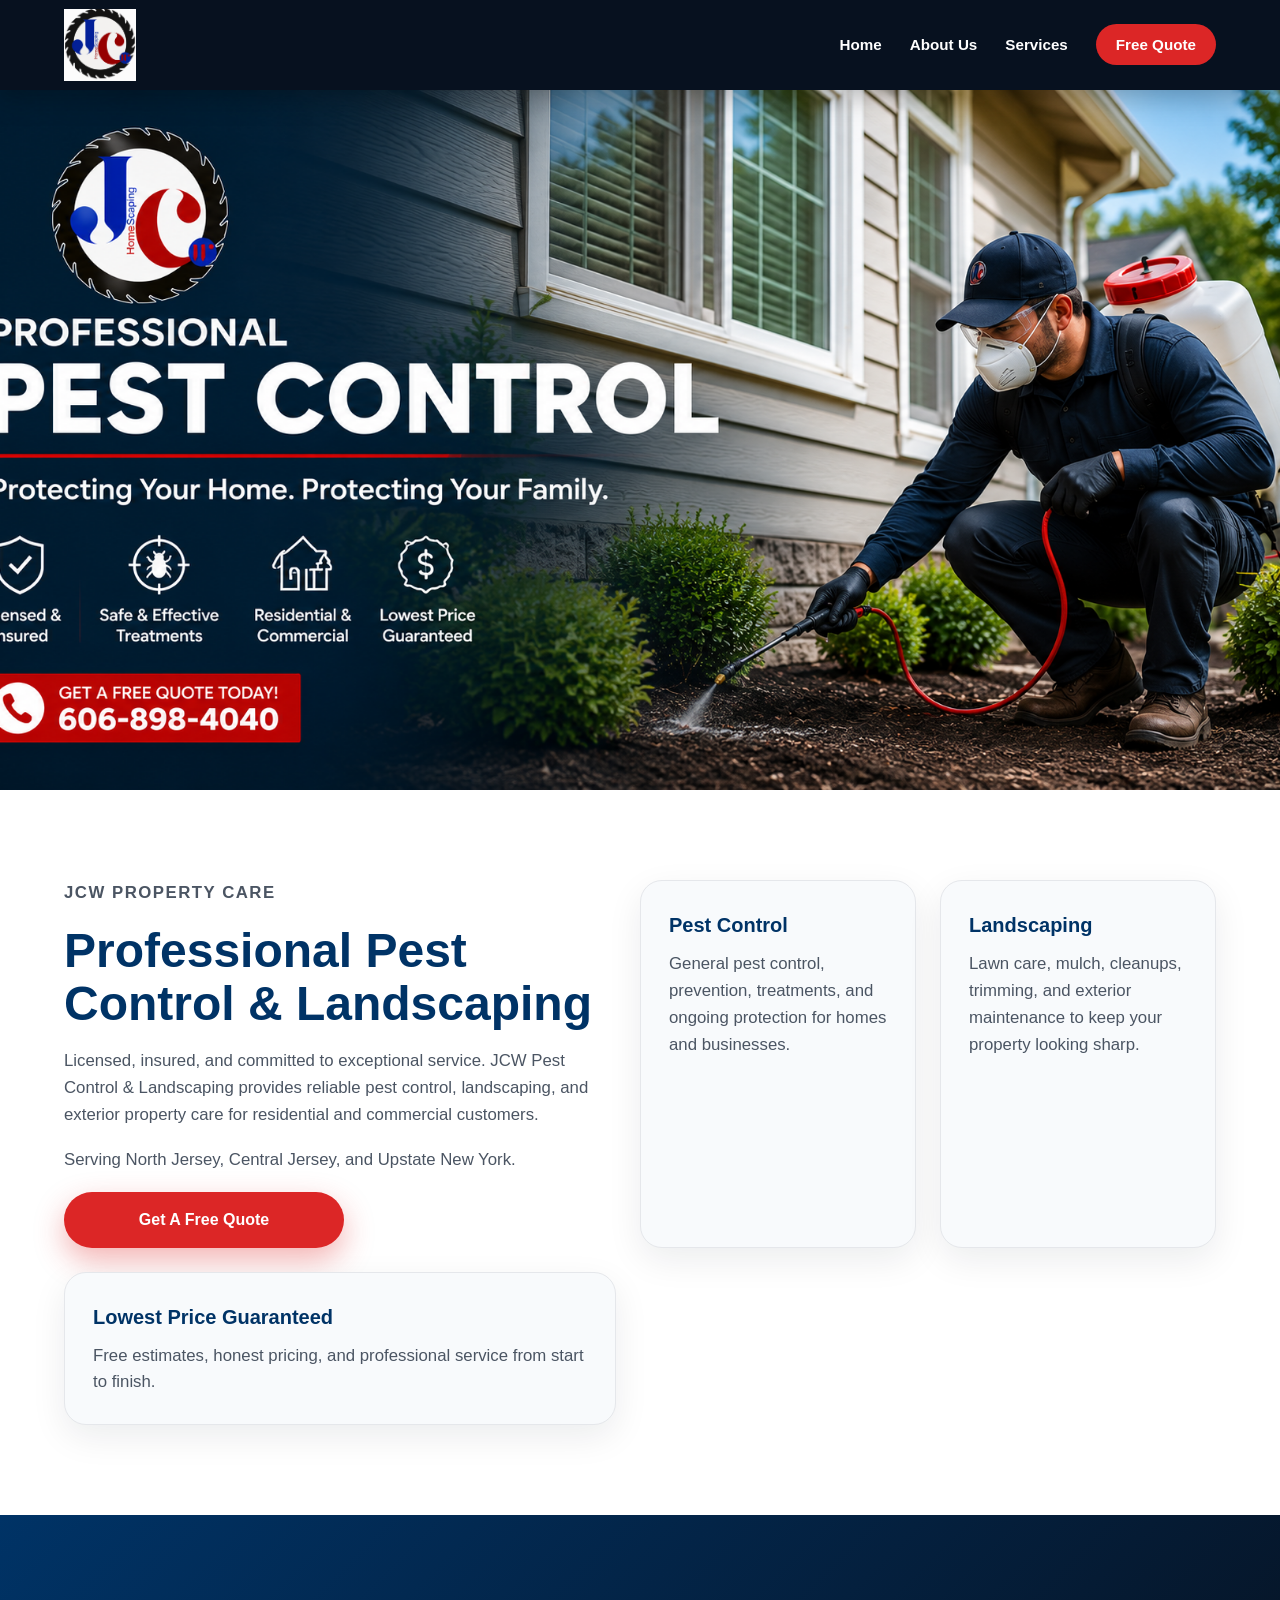
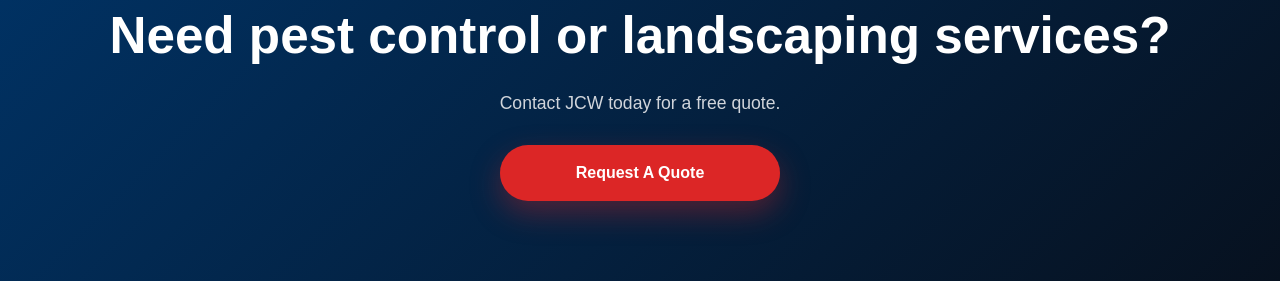
<file: index.html>
<!DOCTYPE html>
<html lang="en">
<head>
  <meta charset="UTF-8" />
  <meta name="viewport" content="width=device-width, initial-scale=1.0" />
  <title>JCW Pest Control & Landscaping</title>
  <link rel="stylesheet" href="style.css" />
</head>

<body>

  <nav class="navbar">
    <div class="container nav-container">
      <a href="index.html" class="logo">
        <img src="images/logo.png" alt="JCW Pest Control & Landscaping Logo">
      </a>

      <ul class="nav-links">
        <li><a href="index.html">Home</a></li>
        <li><a href="about.html">About Us</a></li>
        <li><a href="services.html">Services</a></li>
        <li><a href="contact.html" class="nav-btn">Free Quote</a></li>
      </ul>
    </div>
  </nav>

  <section class="hero">

    <div class="slide active">
      <img src="images/pestcontrol.png" alt="Professional Pest Control">
    </div>

    <div class="slide">
      <img src="images/landscaping.png" alt="Professional Landscaping">
    </div>

    <div class="slide">
      <img src="images/completecare.png" alt="Complete Property Care">
    </div>

  </section>

  <section class="intro">
    <div class="container intro-grid">
      <div>
        <p class="section-label">JCW Property Care</p>
        <h1>Professional Pest Control & Landscaping</h1>
        <p>
          Licensed, insured, and committed to exceptional service. JCW Pest Control
          & Landscaping provides reliable pest control, landscaping, and exterior
          property care for residential and commercial customers.
        </p>
        <p>
          Serving North Jersey, Central Jersey, and Upstate New York.
        </p>
        <a href="contact.html" class="btn primary">Get A Free Quote</a>
      </div>

      <div class="feature-card">
        <h3>Pest Control</h3>
        <p>
          General pest control, prevention, treatments, and ongoing protection for
          homes and businesses.
        </p>
      </div>

      <div class="feature-card">
        <h3>Landscaping</h3>
        <p>
          Lawn care, mulch, cleanups, trimming, and exterior maintenance to keep
          your property looking sharp.
        </p>
      </div>

      <div class="feature-card">
        <h3>Lowest Price Guaranteed</h3>
        <p>
          Free estimates, honest pricing, and professional service from start to
          finish.
        </p>
      </div>
    </div>
  </section>

  <section class="cta">
    <h2>Need pest control or landscaping services?</h2>
    <p>Contact JCW today for a free quote.</p>
    <a href="contact.html" class="btn primary">Request A Quote</a>
  </section>

  <script>
    const slides = document.querySelectorAll('.slide');
    let current = 0;

    setInterval(() => {
      slides[current].classList.remove('active');
      current = (current + 1) % slides.length;
      slides[current].classList.add('active');
    }, 5000);
  </script>

</body>
</html>
</file>
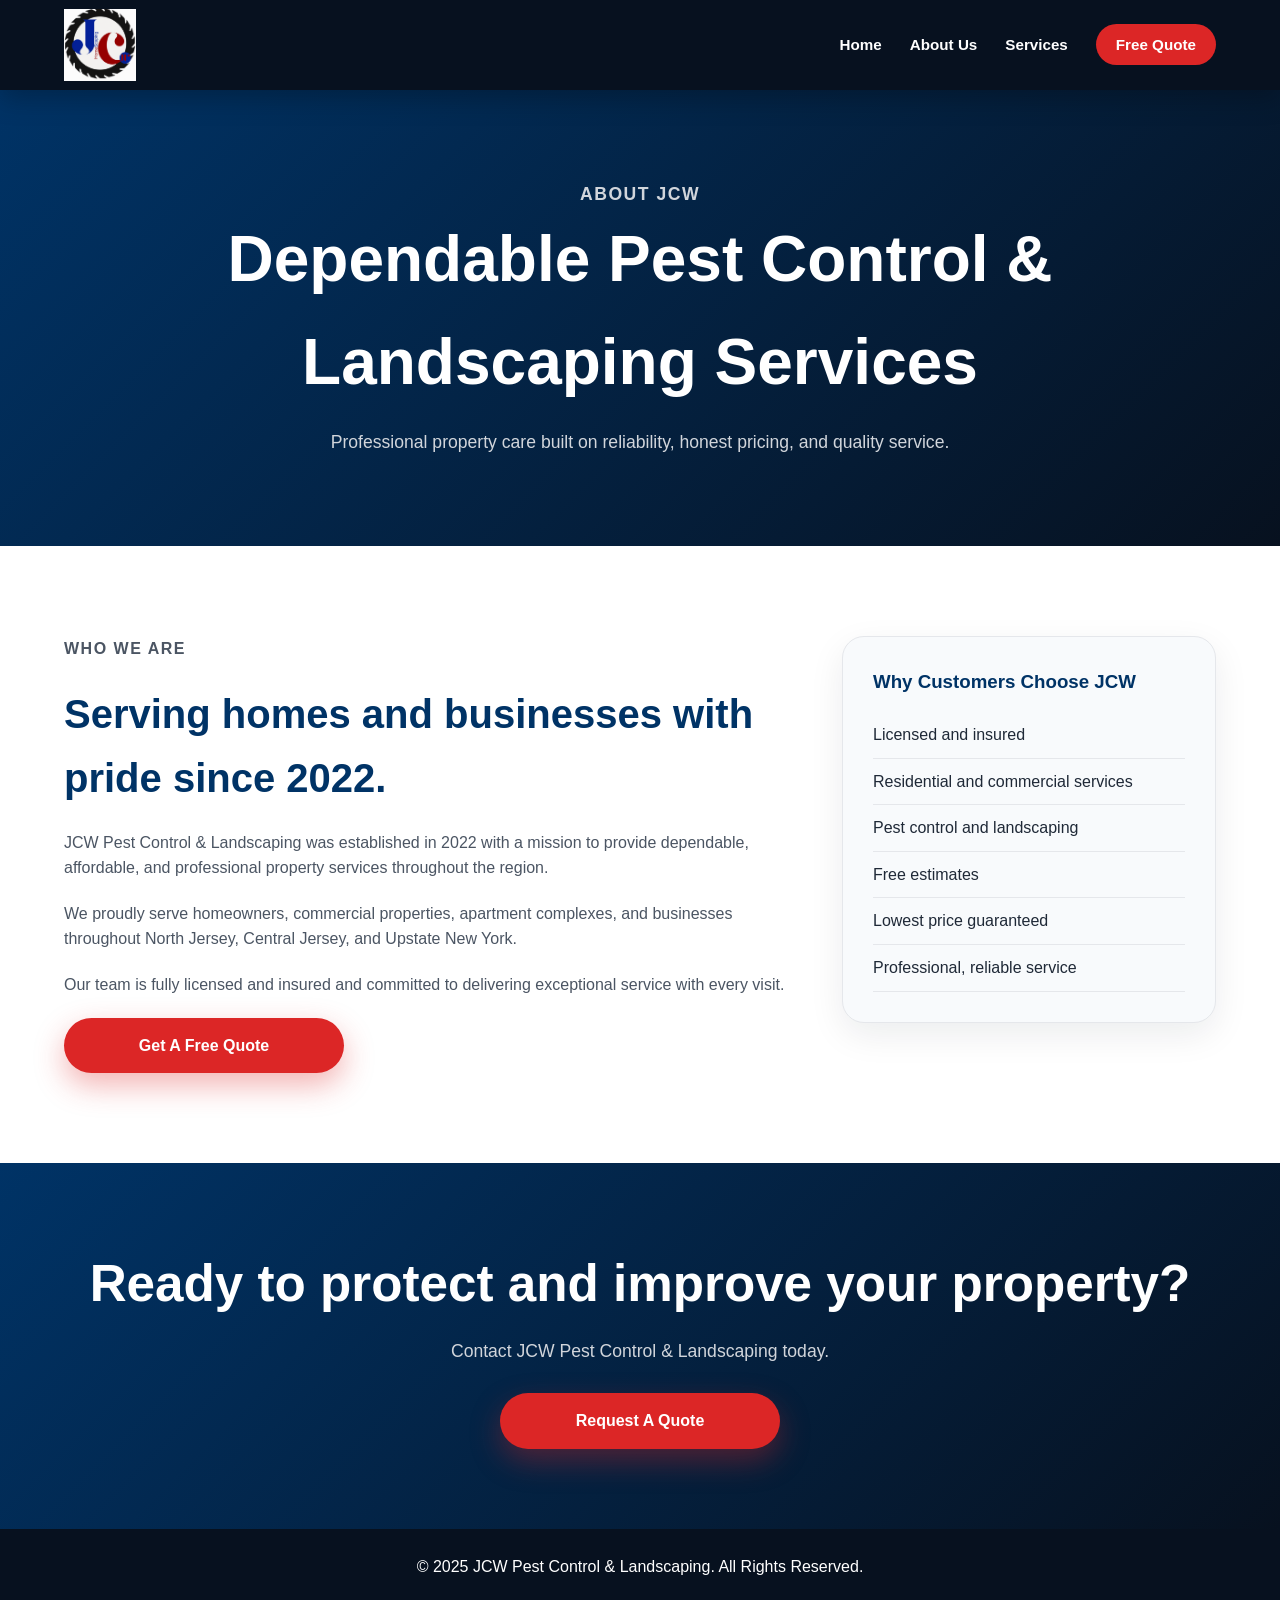
<file: about.html>
<!DOCTYPE html>
<html lang="en">
<head>
  <meta charset="UTF-8" />
  <meta name="viewport" content="width=device-width, initial-scale=1.0" />
  <title>About Us | JCW Pest Control & Landscaping</title>
  <link rel="stylesheet" href="style.css" />
</head>

<body>

  <nav class="navbar">
    <div class="container nav-container">
      <a href="index.html" class="logo">
        <img src="images/logo.png" alt="JCW Pest Control & Landscaping Logo">
      </a>

      <ul class="nav-links">
        <li><a href="index.html">Home</a></li>
        <li><a href="about.html">About Us</a></li>
        <li><a href="services.html">Services</a></li>
        <li><a href="contact.html" class="nav-btn">Free Quote</a></li>
      </ul>
    </div>
  </nav>

  <header class="page-header">
    <div class="container">
      <p class="section-label">About JCW</p>
      <h1>Dependable Pest Control & Landscaping Services</h1>
      <p>
        Professional property care built on reliability, honest pricing, and quality service.
      </p>
    </div>
  </header>

  <section class="about-section">
    <div class="container about-grid">

      <div class="about-content">
        <p class="section-label">Who We Are</p>
        <h2>Serving homes and businesses with pride since 2022.</h2>

        <p>
          JCW Pest Control & Landscaping was established in 2022 with a mission to
          provide dependable, affordable, and professional property services
          throughout the region.
        </p>

        <p>
          We proudly serve homeowners, commercial properties, apartment complexes,
          and businesses throughout North Jersey, Central Jersey, and Upstate New York.
        </p>

        <p>
          Our team is fully licensed and insured and committed to delivering
          exceptional service with every visit.
        </p>

        <a href="contact.html" class="btn primary">Get A Free Quote</a>
      </div>

      <div class="about-card">
        <h3>Why Customers Choose JCW</h3>
        <ul>
          <li>Licensed and insured</li>
          <li>Residential and commercial services</li>
          <li>Pest control and landscaping</li>
          <li>Free estimates</li>
          <li>Lowest price guaranteed</li>
          <li>Professional, reliable service</li>
        </ul>
      </div>

    </div>
  </section>

  <section class="cta">
    <h2>Ready to protect and improve your property?</h2>
    <p>Contact JCW Pest Control & Landscaping today.</p>
    <a href="contact.html" class="btn primary">Request A Quote</a>
  </section>

  <footer class="footer">
    <p>© 2025 JCW Pest Control & Landscaping. All Rights Reserved.</p>
  </footer>

</body>
</html>
</file>
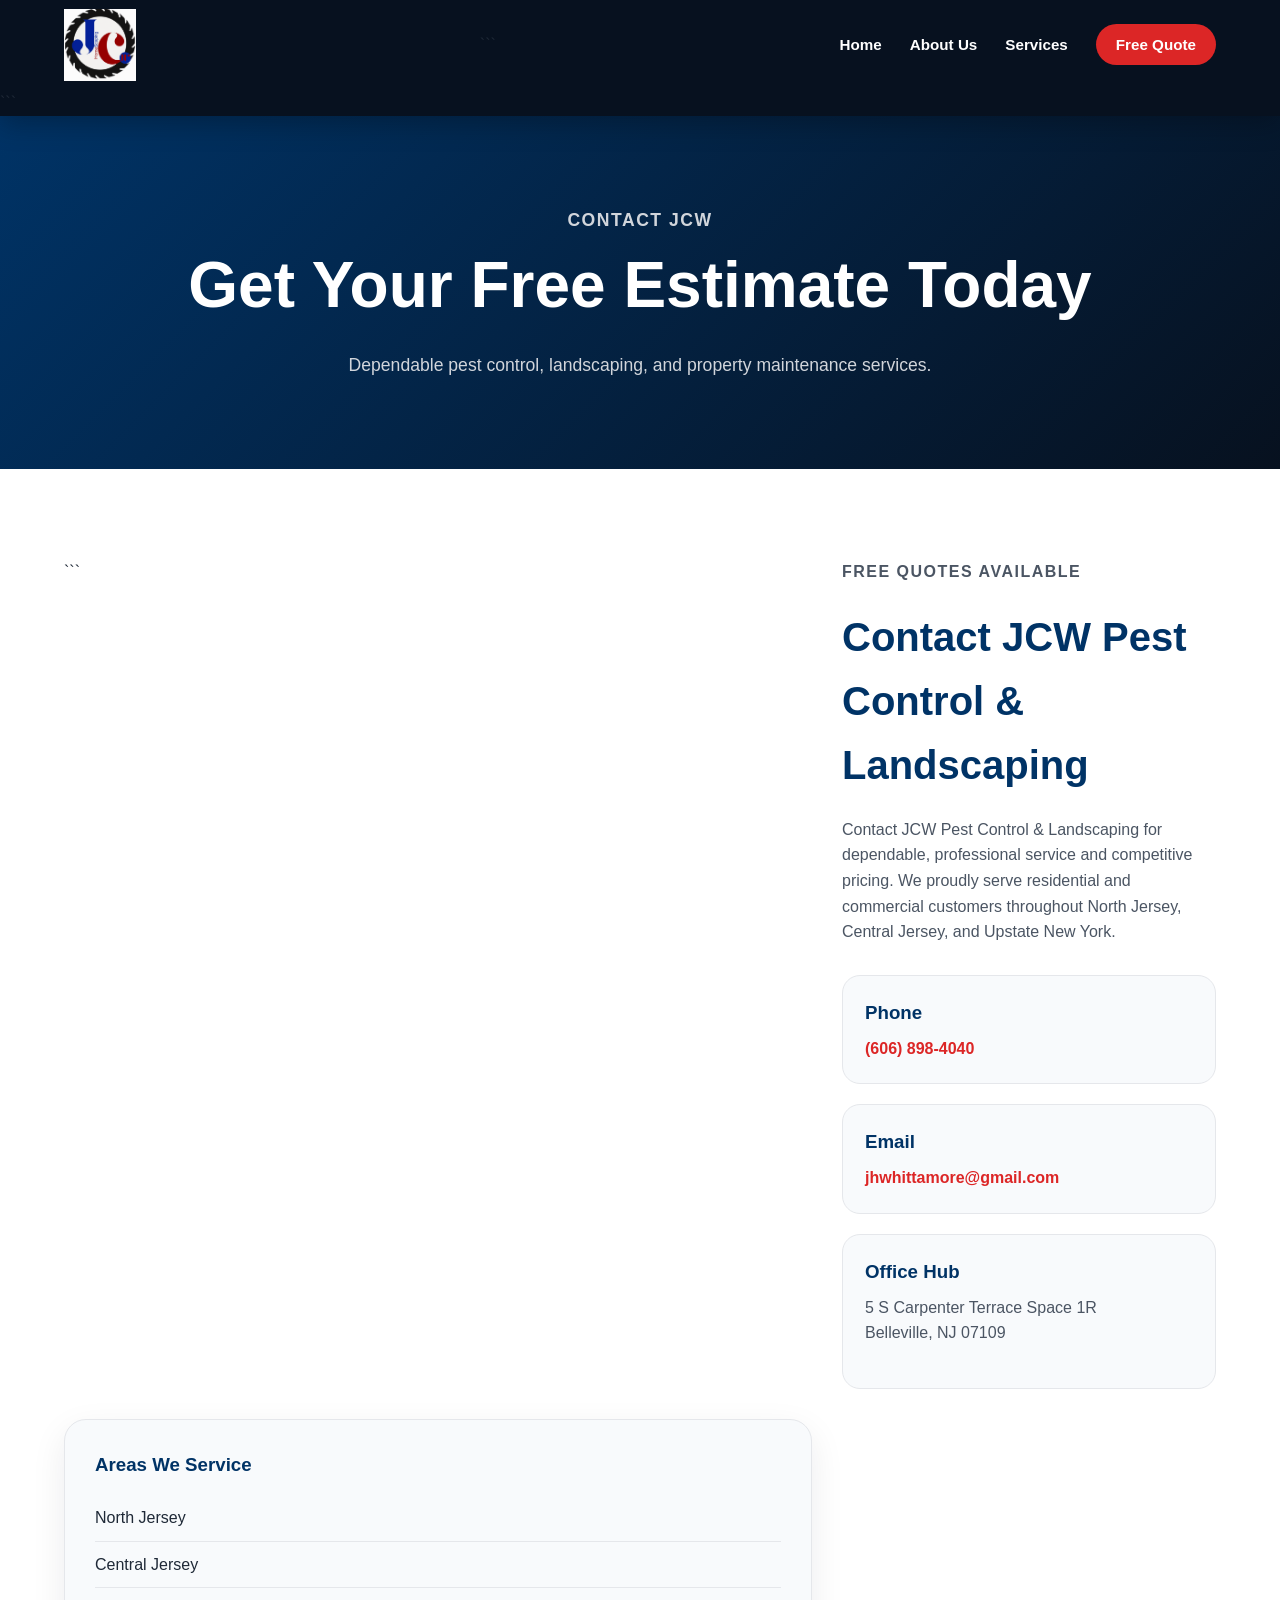
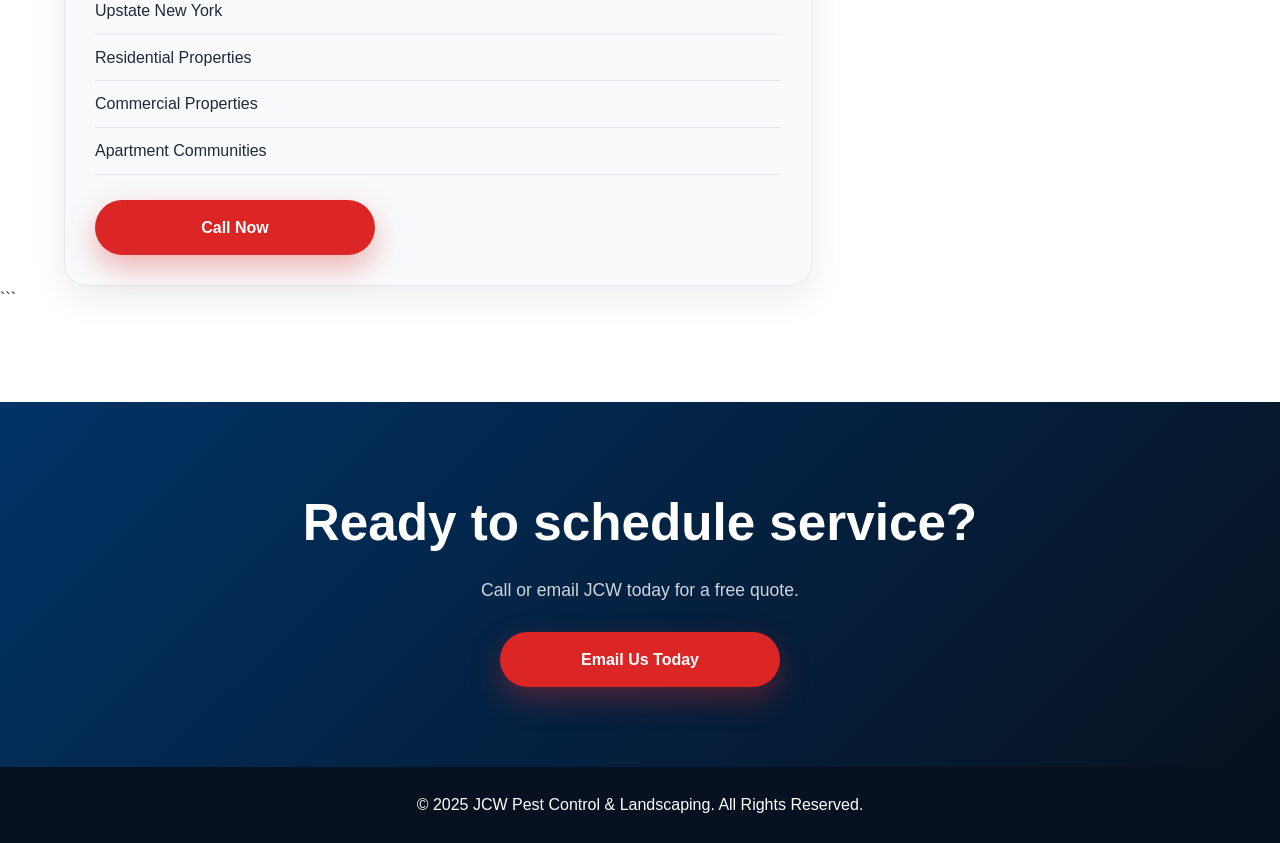
<file: contact.html>
<!DOCTYPE html>

<html lang="en">
<head>
  <meta charset="UTF-8">
  <meta name="viewport" content="width=device-width, initial-scale=1.0">
  <title>Contact Us | JCW Pest Control & Landscaping</title>
  <link rel="stylesheet" href="style.css">
</head>

<body>

  <nav class="navbar">
    <div class="container nav-container">
      <a href="index.html" class="logo">
        <img src="images/logo.png" alt="JCW Pest Control & Landscaping Logo">
      </a>

```
  <ul class="nav-links">
    <li><a href="index.html">Home</a></li>
    <li><a href="about.html">About Us</a></li>
    <li><a href="services.html">Services</a></li>
    <li><a href="contact.html" class="nav-btn">Free Quote</a></li>
  </ul>
</div>
```

  </nav>

  <header class="page-header">
    <div class="container">
      <p class="section-label">Contact JCW</p>
      <h1>Get Your Free Estimate Today</h1>
      <p>
        Dependable pest control, landscaping, and property maintenance services.
      </p>
    </div>
  </header>

  <section class="contact-section">
    <div class="container contact-grid">

```
  <div class="contact-content">
    <p class="section-label">Free Quotes Available</p>
    <h2>Contact JCW Pest Control & Landscaping</h2>

    <p>
      Contact JCW Pest Control & Landscaping for dependable, professional
      service and competitive pricing. We proudly serve residential and
      commercial customers throughout North Jersey, Central Jersey, and
      Upstate New York.
    </p>

    <div class="contact-list">

      <div class="contact-item">
        <h3>Phone</h3>
        <a href="tel:6068984040">(606) 898-4040</a>
      </div>

      <div class="contact-item">
        <h3>Email</h3>
        <a href="mailto:jhwhittamore@gmail.com">jhwhittamore@gmail.com</a>
      </div>

      <div class="contact-item">
        <h3>Office Hub</h3>
        <p>
          5 S Carpenter Terrace Space 1R<br>
          Belleville, NJ 07109
        </p>
      </div>

    </div>
  </div>

  <div class="contact-card">
    <h3>Areas We Service</h3>
    <ul>
      <li>North Jersey</li>
      <li>Central Jersey</li>
      <li>Upstate New York</li>
      <li>Residential Properties</li>
      <li>Commercial Properties</li>
      <li>Apartment Communities</li>
    </ul>

    <a href="tel:6068984040" class="btn primary">Call Now</a>
  </div>

</div>
```

  </section>

  <section class="cta">
    <h2>Ready to schedule service?</h2>
    <p>Call or email JCW today for a free quote.</p>
    <a href="mailto:jhwhittamore@gmail.com" class="btn primary">Email Us Today</a>
  </section>

  <footer class="footer">
    <p>© 2025 JCW Pest Control & Landscaping. All Rights Reserved.</p>
  </footer>

</body>
</html>
</file>
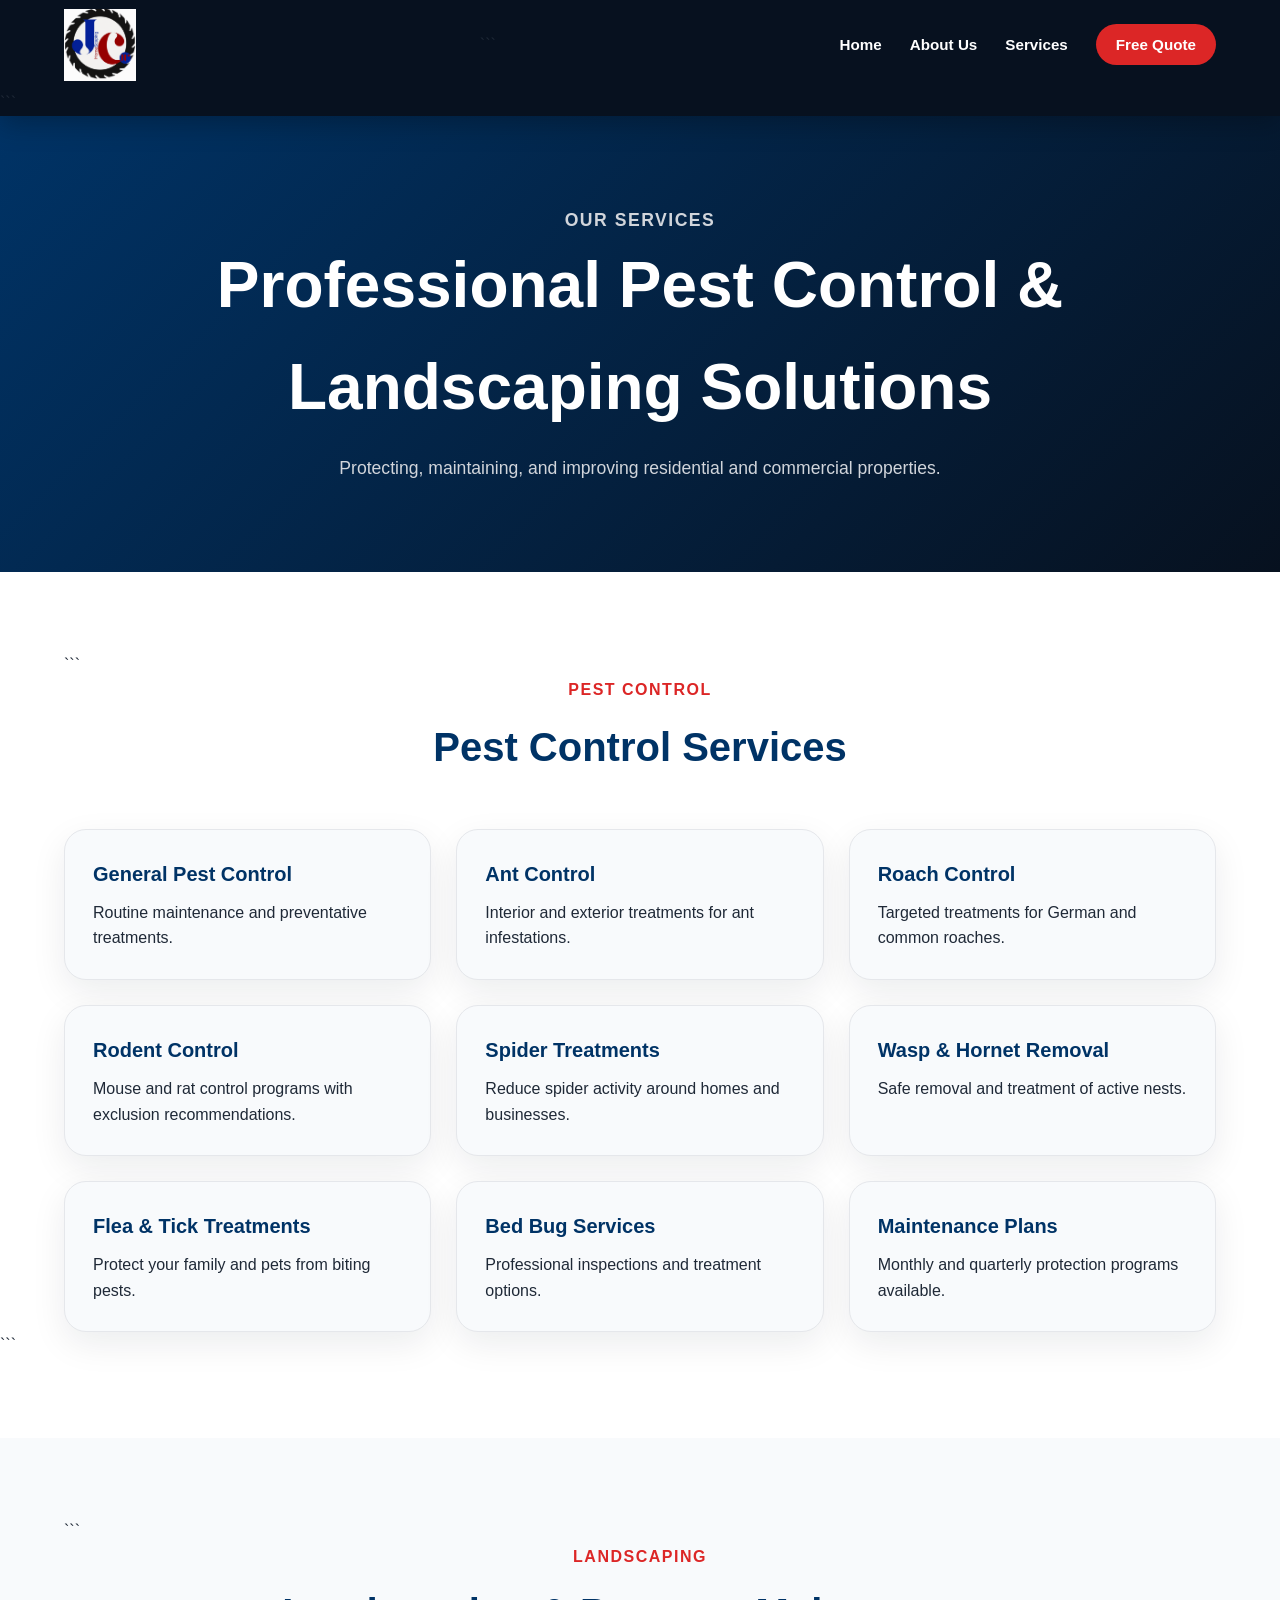
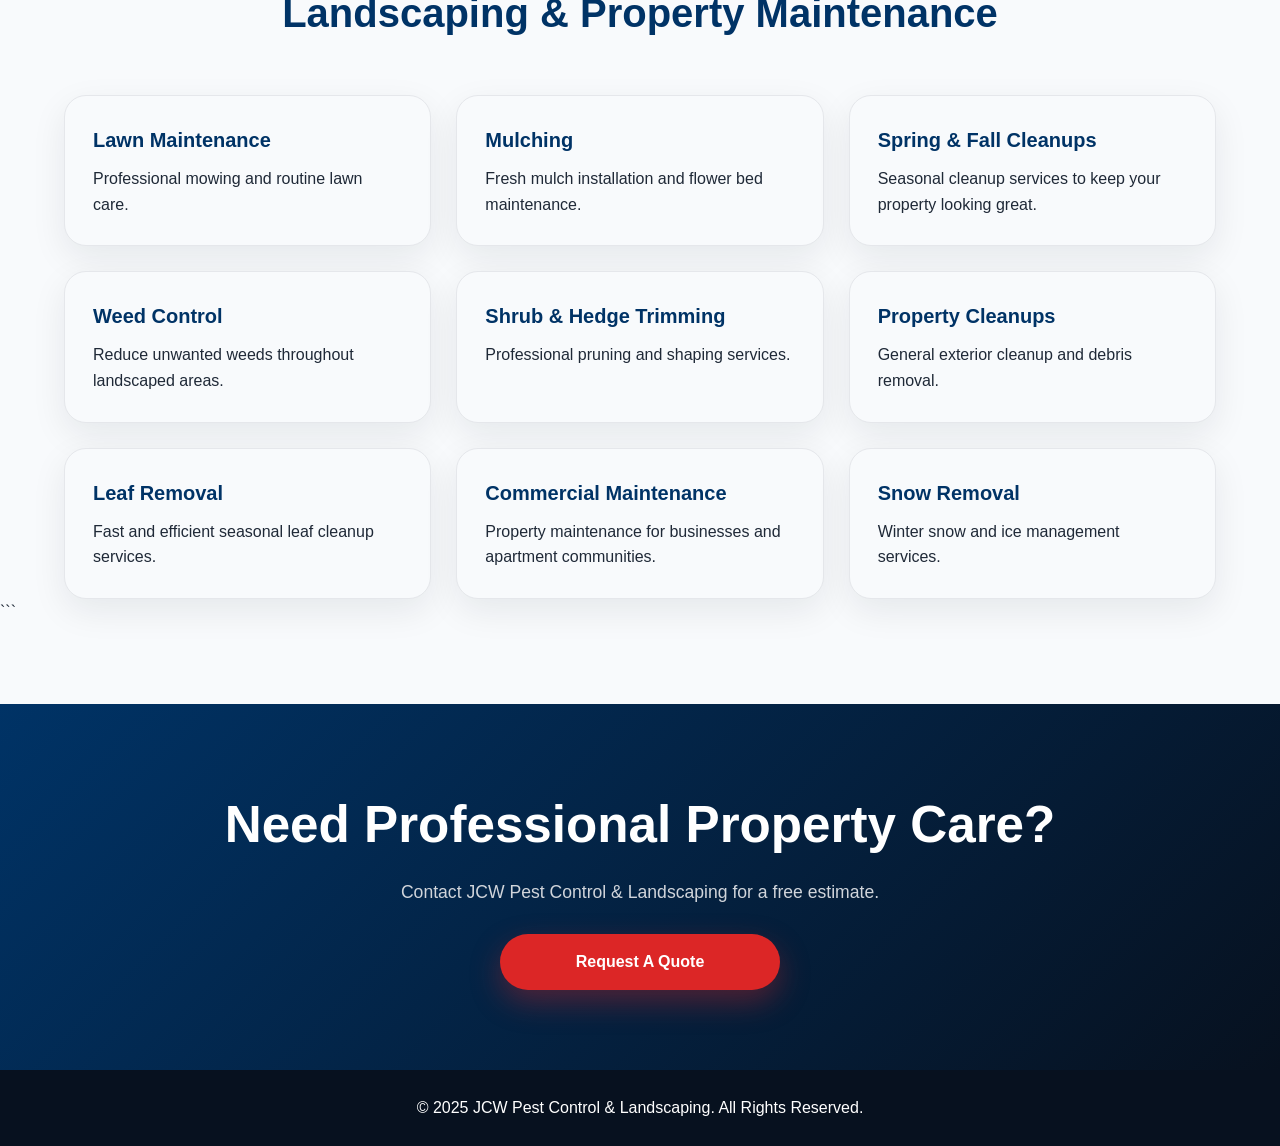
<file: services.html>
<!DOCTYPE html>

<html lang="en">
<head>
  <meta charset="UTF-8">
  <meta name="viewport" content="width=device-width, initial-scale=1.0">
  <title>Services | JCW Pest Control & Landscaping</title>
  <link rel="stylesheet" href="style.css">
</head>

<body>

  <nav class="navbar">
    <div class="container nav-container">
      <a href="index.html" class="logo">
        <img src="images/logo.png" alt="JCW Pest Control & Landscaping Logo">
      </a>

```
  <ul class="nav-links">
    <li><a href="index.html">Home</a></li>
    <li><a href="about.html">About Us</a></li>
    <li><a href="services.html">Services</a></li>
    <li><a href="contact.html" class="nav-btn">Free Quote</a></li>
  </ul>
</div>
```

  </nav>

  <header class="page-header">
    <div class="container">
      <p class="section-label">Our Services</p>
      <h1>Professional Pest Control & Landscaping Solutions</h1>
      <p>
        Protecting, maintaining, and improving residential and commercial properties.
      </p>
    </div>
  </header>

  <section class="services-section">
    <div class="container">

```
  <div class="services-heading">
    <p class="section-label">Pest Control</p>
    <h2>Pest Control Services</h2>
  </div>

  <div class="services-grid">

    <div class="feature-card">
      <h3>General Pest Control</h3>
      <p>Routine maintenance and preventative treatments.</p>
    </div>

    <div class="feature-card">
      <h3>Ant Control</h3>
      <p>Interior and exterior treatments for ant infestations.</p>
    </div>

    <div class="feature-card">
      <h3>Roach Control</h3>
      <p>Targeted treatments for German and common roaches.</p>
    </div>

    <div class="feature-card">
      <h3>Rodent Control</h3>
      <p>Mouse and rat control programs with exclusion recommendations.</p>
    </div>

    <div class="feature-card">
      <h3>Spider Treatments</h3>
      <p>Reduce spider activity around homes and businesses.</p>
    </div>

    <div class="feature-card">
      <h3>Wasp & Hornet Removal</h3>
      <p>Safe removal and treatment of active nests.</p>
    </div>

    <div class="feature-card">
      <h3>Flea & Tick Treatments</h3>
      <p>Protect your family and pets from biting pests.</p>
    </div>

    <div class="feature-card">
      <h3>Bed Bug Services</h3>
      <p>Professional inspections and treatment options.</p>
    </div>

    <div class="feature-card">
      <h3>Maintenance Plans</h3>
      <p>Monthly and quarterly protection programs available.</p>
    </div>

  </div>

</div>
```

  </section>

  <section class="services-section alt-section">
    <div class="container">

```
  <div class="services-heading">
    <p class="section-label">Landscaping</p>
    <h2>Landscaping & Property Maintenance</h2>
  </div>

  <div class="services-grid">

    <div class="feature-card">
      <h3>Lawn Maintenance</h3>
      <p>Professional mowing and routine lawn care.</p>
    </div>

    <div class="feature-card">
      <h3>Mulching</h3>
      <p>Fresh mulch installation and flower bed maintenance.</p>
    </div>

    <div class="feature-card">
      <h3>Spring & Fall Cleanups</h3>
      <p>Seasonal cleanup services to keep your property looking great.</p>
    </div>

    <div class="feature-card">
      <h3>Weed Control</h3>
      <p>Reduce unwanted weeds throughout landscaped areas.</p>
    </div>

    <div class="feature-card">
      <h3>Shrub & Hedge Trimming</h3>
      <p>Professional pruning and shaping services.</p>
    </div>

    <div class="feature-card">
      <h3>Property Cleanups</h3>
      <p>General exterior cleanup and debris removal.</p>
    </div>

    <div class="feature-card">
      <h3>Leaf Removal</h3>
      <p>Fast and efficient seasonal leaf cleanup services.</p>
    </div>

    <div class="feature-card">
      <h3>Commercial Maintenance</h3>
      <p>Property maintenance for businesses and apartment communities.</p>
    </div>

    <div class="feature-card">
      <h3>Snow Removal</h3>
      <p>Winter snow and ice management services.</p>
    </div>

  </div>

</div>
```

  </section>

  <section class="cta">
    <h2>Need Professional Property Care?</h2>
    <p>Contact JCW Pest Control & Landscaping for a free estimate.</p>
    <a href="contact.html" class="btn primary">Request A Quote</a>
  </section>

  <footer class="footer">
    <p>© 2025 JCW Pest Control & Landscaping. All Rights Reserved.</p>
  </footer>

</body>
</html>
</file>
<file: style.css>
* {
  margin: 0;
  padding: 0;
  box-sizing: border-box;
  }

body {
font-family: Arial, Helvetica, sans-serif;
color: #1f2937;
background: #f4f7fb;
line-height: 1.6;
}

.container {
max-width: 1200px;
margin: auto;
padding: 0 24px;
}

/* NAVIGATION */

.navbar {
background: #07111f;
width: 100%;
position: sticky;
top: 0;
z-index: 1000;
box-shadow: 0 8px 25px rgba(0, 0, 0, 0.25);
}

.nav-container {
min-height: 90px;
display: flex;
justify-content: space-between;
align-items: center;
}

.logo img {
height: 72px;
display: block;
}

.nav-links {
list-style: none;
display: flex;
align-items: center;
gap: 28px;
}

.nav-links a {
color: #ffffff;
text-decoration: none;
font-weight: 700;
font-size: 0.95rem;
transition: 0.3s ease;
}

.nav-links a:hover {
color: #ef4444;
}

.nav-btn {
background: #dc2626;
padding: 12px 20px;
border-radius: 999px;
}

.nav-btn:hover {
background: #b91c1c;
color: white !important;
}

/* HERO SLIDESHOW */

.hero {
position: relative;
width: 100%;
height: 700px;
overflow: hidden;
background: #07111f;
}

.slide {
position: absolute;
inset: 0;
opacity: 0;
transition: opacity 1.5s ease-in-out;
}

.slide.active {
opacity: 1;
}

.slide img {
width: 100%;
height: 100%;
object-fit: cover;
}

/* INTRO SECTION */

.intro {
padding: 90px 0;
background: white;
}

.intro-grid {
display: grid;
grid-template-columns: 2fr 1fr 1fr;
gap: 24px;
align-items: stretch;
}

.section-label {
color: #dc2626;
font-weight: 800;
text-transform: uppercase;
letter-spacing: 1.5px;
margin-bottom: 12px;
}

.intro h1 {
font-size: clamp(2rem, 4vw, 3rem);
color: #003366;
line-height: 1.1;
margin-bottom: 18px;
}

.intro p {
color: #4b5563;
font-size: 1.05rem;
margin-bottom: 18px;
}

.feature-card {
background: #f8fafc;
border: 1px solid #e5e7eb;
border-radius: 22px;
padding: 28px;
box-shadow: 0 12px 35px rgba(15, 23, 42, 0.08);
transition: 0.3s ease;
}

.feature-card:hover {
transform: translateY(-5px);
box-shadow: 0 18px 45px rgba(15, 23, 42, 0.14);
}

.feature-card h3 {
color: #003366;
margin-bottom: 10px;
font-size: 1.25rem;
}

.feature-card p {
margin-bottom: 0;
}

/* BUTTONS */

.btn {
display: inline-block;
padding: 15px 30px;
border-radius: 999px;
font-weight: 800;
text-decoration: none;
transition: 0.3s ease;
}

.btn.primary {
background: #dc2626;
color: white;
box-shadow: 0 12px 30px rgba(220, 38, 38, 0.35);
}

.btn.primary:hover {
background: #b91c1c;
transform: translateY(-2px);
}

/* CTA */

.cta {
background: linear-gradient(135deg, #003366, #07111f);
color: white;
text-align: center;
padding: 80px 24px;
}

.cta h2 {
font-size: clamp(2rem, 4vw, 3.2rem);
margin-bottom: 12px;
}

.cta p {
color: #d1d5db;
margin-bottom: 28px;
font-size: 1.1rem;
}

/* PAGE HEADER */

.page-header {
background: linear-gradient(135deg, #003366, #07111f);
color: white;
text-align: center;
padding: 90px 20px;
}

.page-header h1 {
font-size: clamp(2.2rem, 5vw, 4rem);
margin-bottom: 15px;
}

.page-header p {
color: #d1d5db;
font-size: 1.1rem;
max-width: 700px;
margin: auto;
}

/* ABOUT PAGE */

.about-section {
padding: 90px 0;
background: white;
}

.about-grid {
display: grid;
grid-template-columns: 2fr 1fr;
gap: 30px;
align-items: start;
}

.about-content h2 {
color: #003366;
font-size: 2.5rem;
margin-bottom: 20px;
}

.about-content p {
color: #4b5563;
margin-bottom: 20px;
}

.about-card {
background: #f8fafc;
border: 1px solid #e5e7eb;
border-radius: 22px;
padding: 30px;
box-shadow: 0 12px 35px rgba(15, 23, 42, 0.08);
}

.about-card h3 {
color: #003366;
margin-bottom: 15px;
}

.about-card ul {
list-style: none;
}

.about-card li {
padding: 10px 0;
border-bottom: 1px solid #e5e7eb;
}

/* SERVICES PAGE */

.services-section {
padding: 80px 0;
background: white;
}

.alt-section {
background: #f8fafc;
}

.services-heading {
text-align: center;
margin-bottom: 50px;
}

.services-heading h2 {
color: #003366;
font-size: 2.5rem;
}

.services-grid {
display: grid;
grid-template-columns: repeat(auto-fit, minmax(280px, 1fr));
gap: 25px;
}

/* CONTACT PAGE */

.contact-section {
padding: 90px 0;
background: white;
}

.contact-grid {
display: grid;
grid-template-columns: 2fr 1fr;
gap: 30px;
align-items: start;
}

.contact-content h2 {
color: #003366;
font-size: 2.5rem;
margin-bottom: 20px;
}

.contact-content p {
color: #4b5563;
margin-bottom: 20px;
}

.contact-list {
display: grid;
gap: 20px;
margin-top: 30px;
}

.contact-item {
background: #f8fafc;
border: 1px solid #e5e7eb;
border-radius: 18px;
padding: 22px;
}

.contact-item h3 {
color: #003366;
margin-bottom: 8px;
}

.contact-item a {
color: #dc2626;
font-weight: 800;
text-decoration: none;
}

.contact-item a:hover {
text-decoration: underline;
}

.contact-card {
background: #f8fafc;
border: 1px solid #e5e7eb;
border-radius: 22px;
padding: 30px;
box-shadow: 0 12px 35px rgba(15, 23, 42, 0.08);
}

.contact-card h3 {
color: #003366;
margin-bottom: 15px;
}

.contact-card ul {
list-style: none;
margin-bottom: 25px;
}

.contact-card li {
padding: 10px 0;
border-bottom: 1px solid #e5e7eb;
}

/* FOOTER */

.footer {
background: #07111f;
color: white;
text-align: center;
padding: 25px;
}

/* TABLET */

@media (max-width: 900px) {
.intro-grid,
.about-grid,
.contact-grid {
grid-template-columns: 1fr;
}
}

/* MOBILE */

@media (max-width: 768px) {
.nav-container {
flex-direction: column;
gap: 16px;
padding: 18px 24px;
}

.nav-links {
flex-wrap: wrap;
justify-content: center;
gap: 14px;
}

.logo img {
height: 62px;
}

.hero {
  height: 35vh;
  min-height: 180px;  !important;}
}

.btn {
width: 100%;
max-width: 280px;
text-align: center;
}
}
</file>
